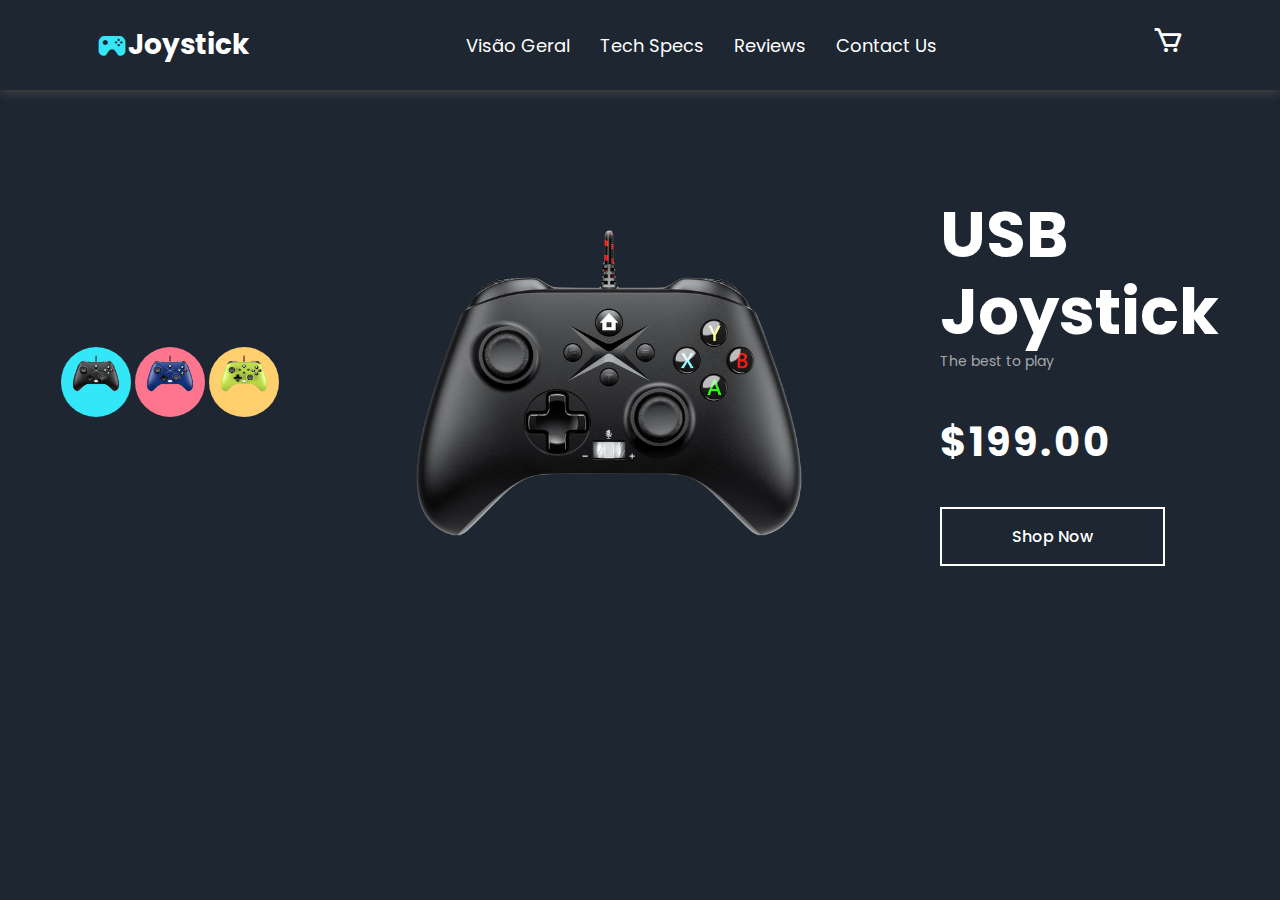
<file: index.html>
<!DOCTYPE html>
<html lang="pt">
<head>
    <meta charset="UTF-8">
    <meta name="viewport" content="width=device-width, initial-scale=1.0">
    <link rel="stylesheet" href="https://cdn.jsdelivr.net/npm/boxicons@latest/css/boxicons.min.css">
    <!-- or -->
    <link rel="stylesheet" href="https://unpkg.com/boxicons@latest/css/boxicons.min.css">
    <link rel="preconnect" href="https://fonts.gstatic.com" crossorigin>
    <link href="https://fonts.googleapis.com/css2?family=Poppins:wght@300;400;500;600;700;800;900&display=swap" rel="stylesheet">
    <link rel="stylesheet" href="css/style.css"> 
    <title>Pagina de vendas</title>
</head>
<script language="javascript" src="funcoes.js"></script>
<body>

    <header>
        <nav class="nav-bar">
            <div class="logo">
                <a href="#" class="logo"><i class='bx bxs-joystick'></i>Joystick</a>
            </div>
            <div class="nav-list">
                <ul>
                    <li class="nav-item"><a href="index.html" class="nav-link">Visão Geral</a></li>
                    <li class="nav-item"><a href="Tech-Specs.html" class="nav-link">Tech Specs</a></li>
                    <li class="nav-item"><a href="Reviews.html" class="nav-link">Reviews</a></li>
                    <li class="nav-item"><a href="Contact.html" class="nav-link">Contact Us</a></li>
                </ul>
            </div>
            <div class="cart-icon">
                <i class='bx bx-cart'></i>
            </div>

            <div class="mobile-menu-icon">
                <a onclick="menuShow()"><img class="icon" src="./assets/menu_white_36dp.svg"></i></a>
            </div>
        </nav>
        <div class="mobile-menu">
            <ul>
                <li class="nav-item"><a href="index.html" class="nav-link">Visão Geral</a></li>
                <li class="nav-item"><a href="Tech-Specs.html" class="nav-link">Tech Specs</a></li>
                <li class="nav-item"><a href="Reviews.html" class="nav-link">Reviews</a></li>
                <li class="nav-item"><a href="Contact.html" class="nav-link">Contact Us</a></li>
            </ul>
        </div>

    </header>

    <section class="home">

        <div class="main">
            <div class="row">
                <li><img src="./assets/main1.png" alt="Controle preto" onclick="slider('./assets/controle-preto.png')"></li>
            </div>
    
            <div class="row2">
                <li><img src="./assets/main2.png" alt="Controle Azul" onclick="slider('./assets/controle-azul.png')"></li>
            </div>
    
            <div class="row3">
                <li><img src="./assets/main3.png" alt="Controle verde" onclick="slider('./assets/controle-verde.png')"></li>
            </div>
    
        </div>

        <div class="home-img">
            <img src="assets/controle-preto.png" class="one">
        </div>

        <div class="home-text">

            <h1>USB <br> Joystick</h1>
            <h5>The best to play</h5>
            <h3>$199.00</h3>
            <a href="#" class="btn">Shop Now</a>

        </div>
    </section>
</file>
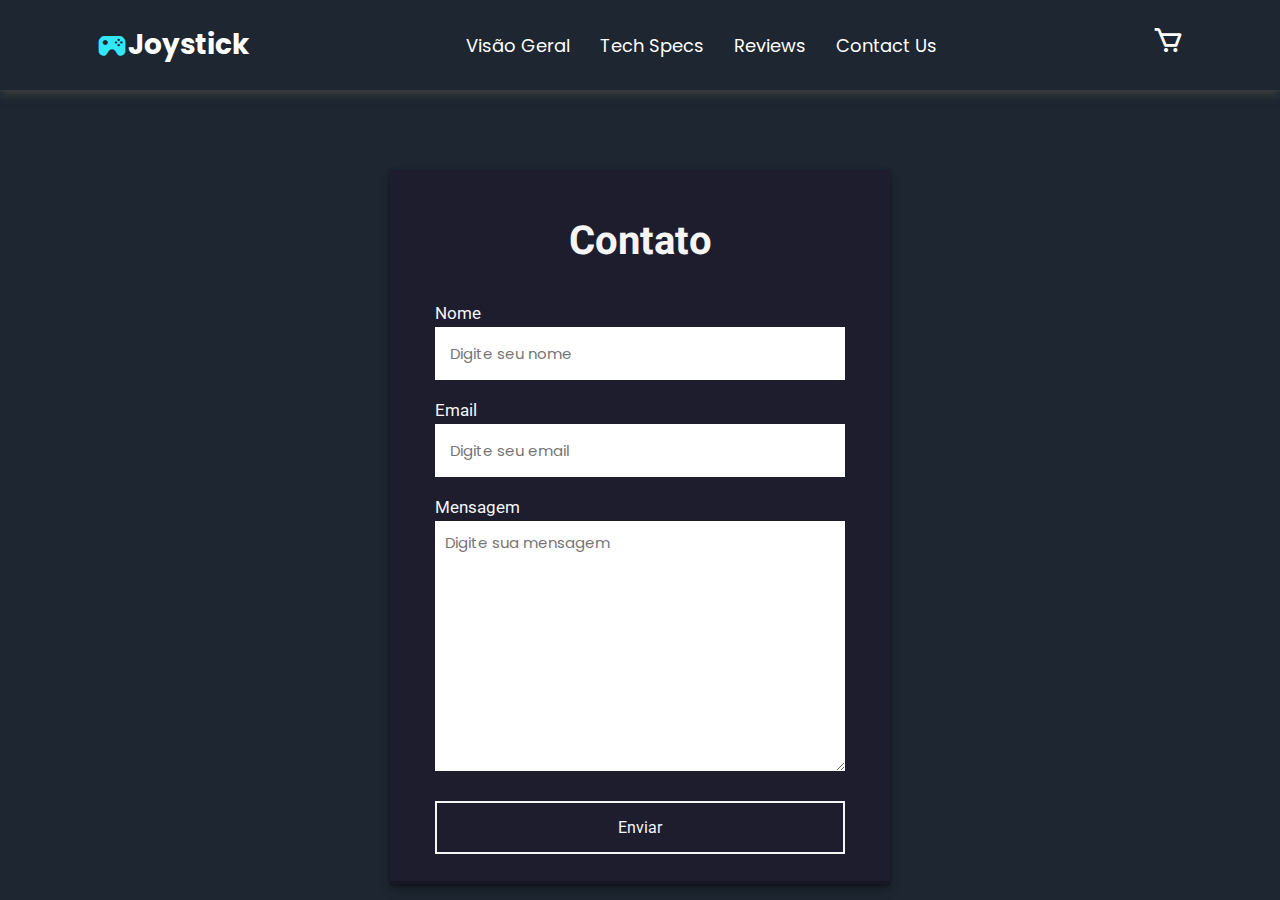
<file: Contact.html>
<!DOCTYPE html>
<html lang="pt">
<head>
    <meta charset="UTF-8">
    <meta name="viewport" content="width=device-width, initial-scale=1.0">
    <link rel="stylesheet" href="https://cdn.jsdelivr.net/npm/boxicons@latest/css/boxicons.min.css">
    <!-- or -->
    <link rel="stylesheet" href="https://unpkg.com/boxicons@latest/css/boxicons.min.css">
    <link rel="preconnect" href="https://fonts.gstatic.com" crossorigin>
    <link href="https://fonts.googleapis.com/css2?family=Poppins:wght@300;400;500;600;700;800;900&display=swap" rel="stylesheet">
    <link rel="stylesheet" href="css/style.css">
    <link rel="stylesheet" href="css/forms.css">    
    <title>Pagina de vendas</title>
</head>
<script language="javascript" src="funcoes.js"></script>
<body>

    <header>
        <nav class="nav-bar">
            <div class="logo">
                <a href="#" class="logo"><i class='bx bxs-joystick'></i>Joystick</a>
            </div>
            <div class="nav-list">
                <ul>
                    <li class="nav-item"><a href="index.html" class="nav-link">Visão Geral</a></li>
                    <li class="nav-item"><a href="Tech-Specs.html" class="nav-link">Tech Specs</a></li>
                    <li class="nav-item"><a href="Reviews.html" class="nav-link">Reviews</a></li>
                    <li class="nav-item"><a href="Contact.html" class="nav-link">Contact Us</a></li>
                </ul>
            </div>
            <div class="cart-icon">
                <i class='bx bx-cart'></i>
            </div>

            <div class="mobile-menu-icon">
                <a onclick="menuShow()"><img class="icon" src="./assets/menu_white_36dp.svg"></i></a>
            </div>
        </nav>
        <div class="mobile-menu">
            <ul>
                <li class="nav-item"><a href="index.html" class="nav-link">Visão Geral</a></li>
                <li class="nav-item"><a href="Tech-Specs.html" class="nav-link">Tech Specs</a></li>
                <li class="nav-item"><a href="Reviews.html" class="nav-link">Reviews</a></li>
                <li class="nav-item"><a href="Contact.html" class="nav-link">Contact Us</a></li>
            </ul>
        </div>

    </header>

<body>
    <section>
        <h2>Contato</h2>  
        <form action="https://api.staticforms.xyz/submit" method="post">
            <label class="escrita">Nome</label>
            <input type="text" name="name" placeholder="Digite seu nome" autocomplete="off" required>
            <label class="escrita">Email</label>
            <input type="email" name="email" placeholder="Digite seu email" autocomplete="off" required>
            <label class="escrita">Mensagem</label>
            <textarea name="message" cols="30" rows="10" placeholder="Digite sua mensagem"></textarea required>
            <button type="submit" class="escrita">Enviar</button>

            <input type="hidden" name="accessKey" value="#">
            <input type="hidden" name="redirectTo" value="#">
        </form>
    </section>


</body>
</file>
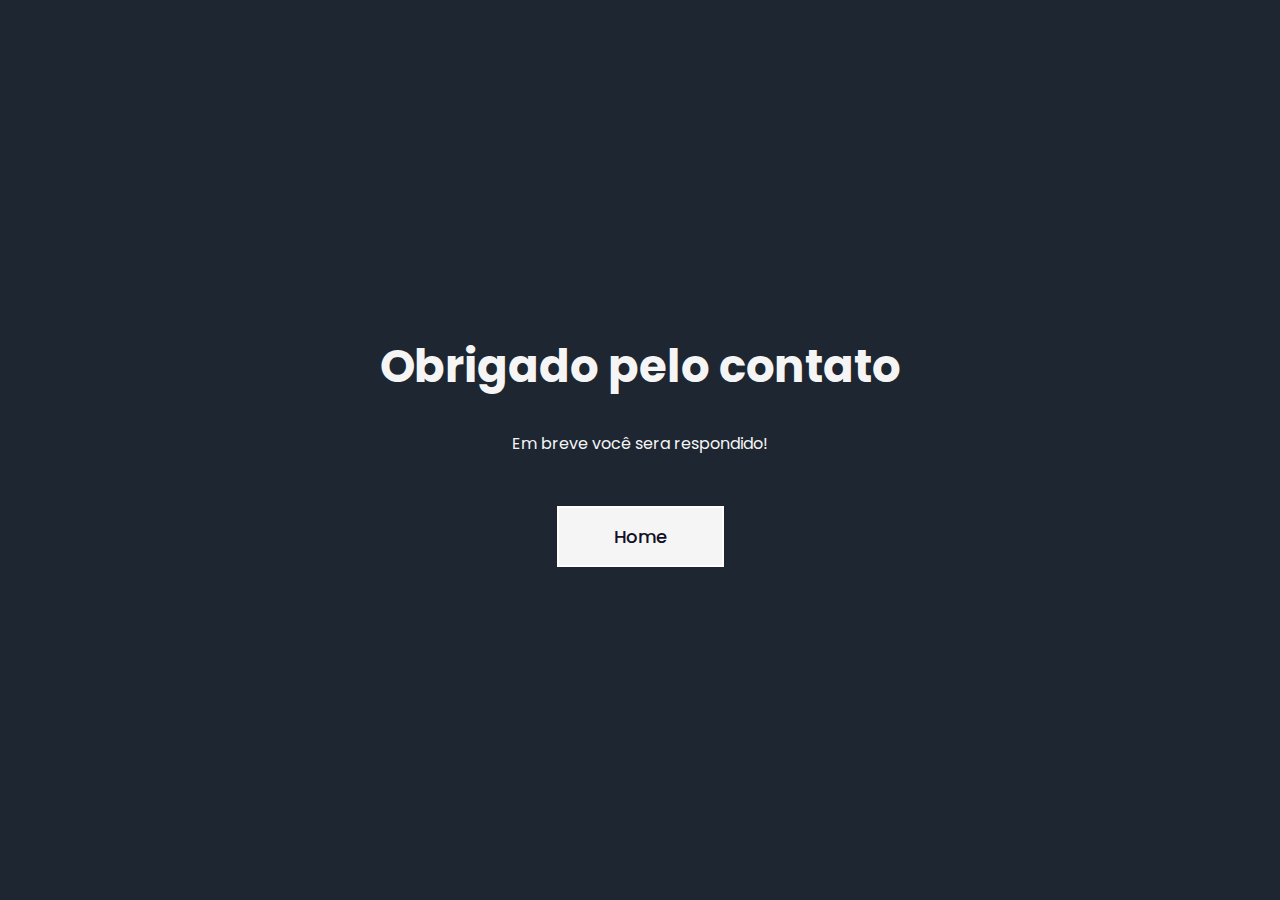
<file: Obrigado.html>
<!DOCTYPE html>
<html lang="pt">
<head>
    <meta charset="UTF-8">
    <meta name="viewport" content="width=device-width, initial-scale=1.0">
    <link rel="stylesheet"
    href="https://cdn.jsdelivr.net/npm/boxicons@latest/css/boxicons.min.css">
    <!-- or -->
    <link rel="stylesheet"
    href="https://unpkg.com/boxicons@latest/css/boxicons.min.css">
    <link rel="preconnect" href="https://fonts.gstatic.com" crossorigin>
    <link href="https://fonts.googleapis.com/css2?family=Poppins:wght@300;400;500;600;700;800;900&display=swap" rel="stylesheet">
    <link rel="stylesheet" href="css/style.css">
    <link rel="stylesheet" href="css/forms.css"/>    
    <title>Pagina de vendas</title>
</head>
<script language="javascript" src="funcoes.js"></script>

<body class="main"> 
    <h1 class="text">Obrigado pelo contato</h1>
    <p class="paragrafo">Em breve você sera respondido!</p>
    <a href="index.html" class="btn">Home</a>
</body>
</file>
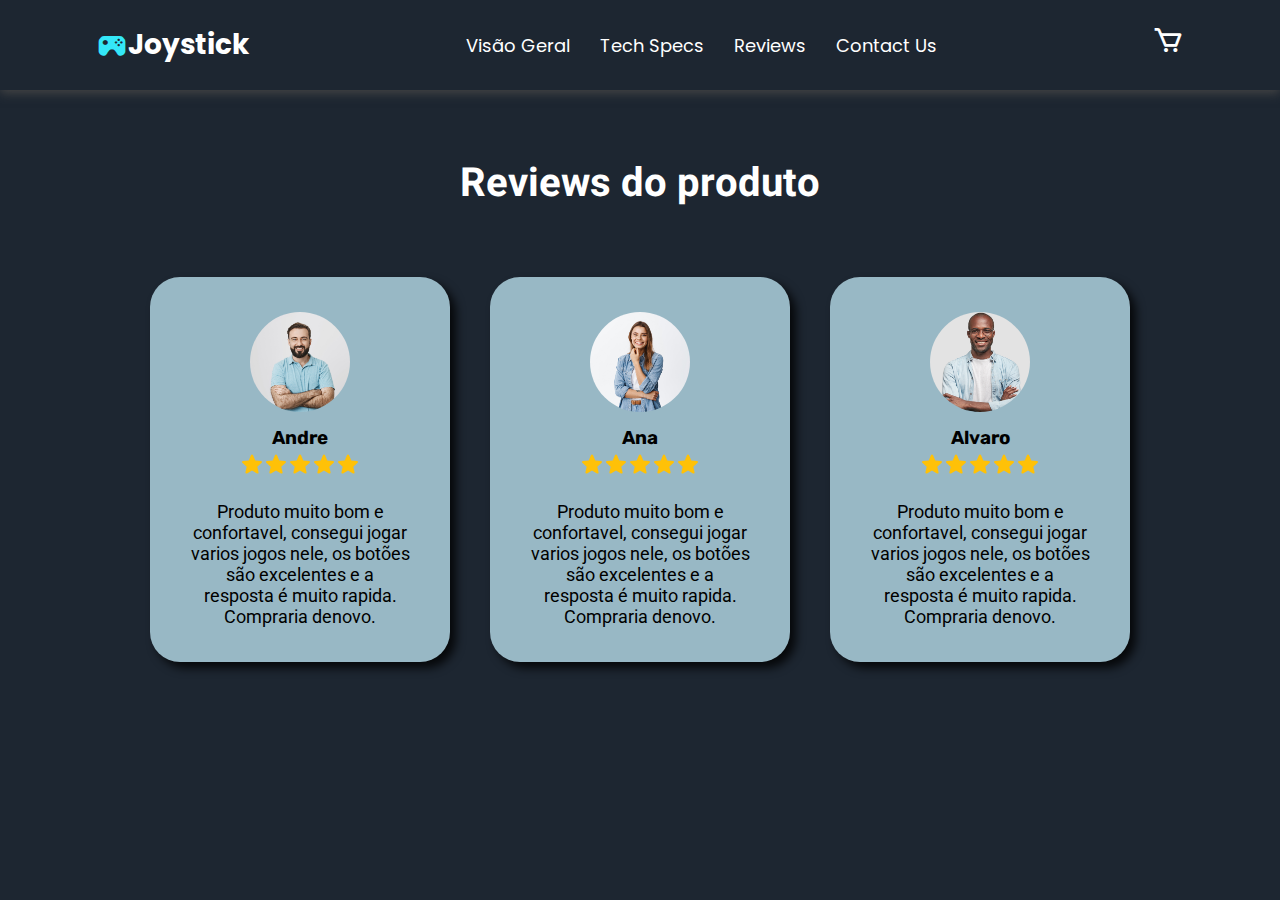
<file: Reviews.html>
<!DOCTYPE html>
<html lang="pt">
<head>
    <meta charset="UTF-8">
    <meta name="viewport" content="width=device-width, initial-scale=1.0">
    <link rel="stylesheet" href="https://cdn.jsdelivr.net/npm/boxicons@latest/css/boxicons.min.css">
    <!-- or -->
    <link rel="stylesheet" href="https://unpkg.com/boxicons@latest/css/boxicons.min.css">
    <link rel="preconnect" href="https://fonts.gstatic.com" crossorigin>
    <link href="https://fonts.googleapis.com/css2?family=Poppins:wght@300;400;500;600;700;800;900&display=swap" rel="stylesheet">
    <link rel="stylesheet" href="css/style.css">
    <link rel="stylesheet" href="css/Reviews.css"/>    
    <title>Pagina de vendas</title>
</head>
<script language="javascript" src="funcoes.js"></script>
<body>

    <header>
        <nav class="nav-bar">
            <div class="logo">
                <a href="#" class="logo"><i class='bx bxs-joystick'></i>Joystick</a>
            </div>
            <div class="nav-list">
                <ul>
                    <li class="nav-item"><a href="index.html" class="nav-link">Visão Geral</a></li>
                    <li class="nav-item"><a href="Tech-Specs.html" class="nav-link">Tech Specs</a></li>
                    <li class="nav-item"><a href="Reviews.html" class="nav-link">Reviews</a></li>
                    <li class="nav-item"><a href="Contact.html" class="nav-link">Contact Us</a></li>
                </ul>
            </div>
            <div class="cart-icon">
                <i class='bx bx-cart'></i>
            </div>

            <div class="mobile-menu-icon">
                <a onclick="menuShow()"><img class="icon" src="./assets/menu_white_36dp.svg"></i></a>
            </div>
        </nav>
        <div class="mobile-menu">
            <ul>
                <li class="nav-item"><a href="index.html" class="nav-link">Visão Geral</a></li>
                    <li class="nav-item"><a href="Tech-Specs.html" class="nav-link">Tech Specs</a></li>
                    <li class="nav-item"><a href="Reviews.html" class="nav-link">Reviews</a></li>
                    <li class="nav-item"><a href="Contact.html" class="nav-link">Contact Us</a></li>
            </ul>
        </div>

    </header>

    <h1>Reviews do produto</h1>

    <section class="cards">

        <div class="card">
            <img class="user" src="./assets/pessoa-1.jpg">
            <h3>Andre</h3>
        <div class="stars">
            <img class="star" src="./assets/star.svg">
            <img class="star" src="./assets/star.svg">
            <img class="star" src="./assets/star.svg">
            <img class="star" src="./assets/star.svg">
            <img class="star" src="./assets/star.svg">    
        </div>
         <p>Produto muito bom e confortavel, consegui jogar varios jogos nele, os botões são excelentes e a resposta é muito rapida. Compraria denovo.</p>
        </div>

        <div class="card">
            <img class="user" src="./assets/pessoa-3.jpg">
            <h3>Ana</h3>
        <div class="stars">
            <img class="star" src="./assets/star.svg">
            <img class="star" src="./assets/star.svg">
            <img class="star" src="./assets/star.svg">
            <img class="star" src="./assets/star.svg">
            <img class="star" src="./assets/star.svg">    
        </div>
         <p>Produto muito bom e confortavel, consegui jogar varios jogos nele, os botões são excelentes e a resposta é muito rapida. Compraria denovo.</p>
        </div>

        <div class="card">
            <img class="user" src="./assets/pessoa-2.jpg">
            <h3>Alvaro</h3>
        <div class="stars">
            <img class="star" src="./assets/star.svg">
            <img class="star" src="./assets/star.svg">
            <img class="star" src="./assets/star.svg">
            <img class="star" src="./assets/star.svg">
            <img class="star" src="./assets/star.svg">    
        </div>
         <p>Produto muito bom e confortavel, consegui jogar varios jogos nele, os botões são excelentes e a resposta é muito rapida. Compraria denovo.</p>
        </div>

    </section>
</file>
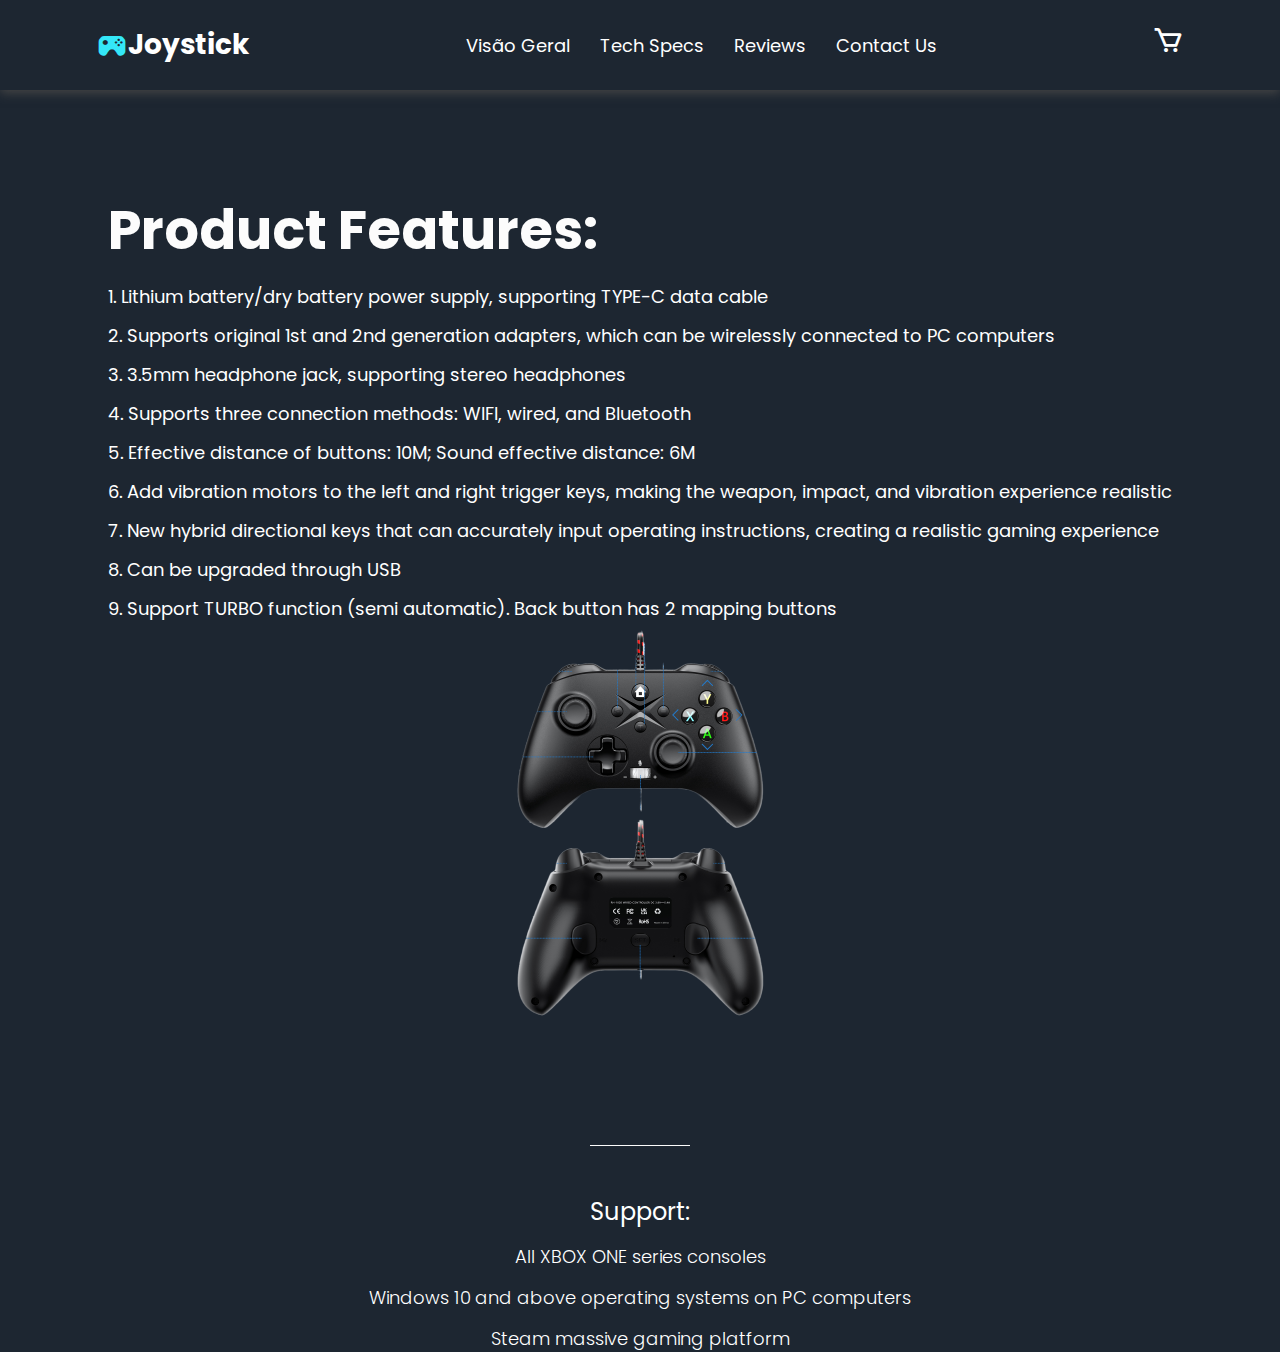
<file: Tech-Specs.html>
<!DOCTYPE html>
<html lang="pt">
<head>
    <meta charset="UTF-8">
    <meta name="viewport" content="width=device-width, initial-scale=1.0">
    <link rel="stylesheet" href="https://cdn.jsdelivr.net/npm/boxicons@latest/css/boxicons.min.css">
    <!-- or -->
    <link rel="stylesheet" href="https://unpkg.com/boxicons@latest/css/boxicons.min.css">
    <link rel="preconnect" href="https://fonts.gstatic.com" crossorigin>
    <link href="https://fonts.googleapis.com/css2?family=Poppins:wght@300;400;500;600;700;800;900&display=swap" rel="stylesheet">
    <link rel="stylesheet" href="css/style.css">
    <link rel="stylesheet" href="css/specs.css"/>    
    <title>Pagina de vendas</title>
</head>
<script language="javascript" src="funcoes.js"></script>
<body>

    <header>
        <nav class="nav-bar">
            <div class="logo">
                <a href="#" class="logo"><i class='bx bxs-joystick'></i>Joystick</a>
            </div>
            <div class="nav-list">
                <ul>
                    <li class="nav-item"><a href="index.html" class="nav-link">Visão Geral</a></li>
                    <li class="nav-item"><a href="Tech-Specs.html" class="nav-link">Tech Specs</a></li>
                    <li class="nav-item"><a href="Reviews.html" class="nav-link">Reviews</a></li>
                    <li class="nav-item"><a href="Contact.html" class="nav-link">Contact Us</a></li>
                </ul>
            </div>
            <div class="cart-icon">
                <i class='bx bx-cart'></i>
            </div>

            <div class="mobile-menu-icon">
                <a onclick="menuShow()"><img class="icon" src="./assets/menu_white_36dp.svg"></i></a>
            </div>
        </nav>
        <div class="mobile-menu">
            <ul>
                <li class="nav-item"><a href="index.html" class="nav-link">Visão Geral</a></li>
                <li class="nav-item"><a href="Tech-Specs.html" class="nav-link">Tech Specs</a></li>
                <li class="nav-item"><a href="Reviews.html" class="nav-link">Reviews</a></li>
                <li class="nav-item"><a href="Contact.html" class="nav-link">Contact Us</a></li>
            </ul>
        </div>

    </header>

    <main class="conteudo">
        <section class="conteudo-principal">
            <div class="conteudo-principal-escrito">
                <h1 class="conteudo-principal-escrito-titulo">Product Features:</h1>
        
                <h2 class="conteudo-principal-escrito-subtitulo">1. Lithium battery/dry battery power supply, supporting TYPE-C data cable</h2>
                <h2 class="conteudo-principal-escrito-subtitulo">2. Supports original 1st and 2nd generation adapters, which can be wirelessly connected to PC computers</h2>
                <h2 class="conteudo-principal-escrito-subtitulo">3. 3.5mm headphone jack, supporting stereo headphones</h2>
                <h2 class="conteudo-principal-escrito-subtitulo">4. Supports three connection methods: WIFI, wired, and Bluetooth</h2>
                <h2 class="conteudo-principal-escrito-subtitulo">5. Effective distance of buttons: 10M; Sound effective distance: 6M</h2>
                <h2 class="conteudo-principal-escrito-subtitulo">6. Add vibration motors to the left and right trigger keys, making the weapon, impact, and vibration experience realistic</h2>
                <h2 class="conteudo-principal-escrito-subtitulo">7. New hybrid directional keys that can accurately input operating instructions, creating a realistic gaming experience</h2>
                <h2 class="conteudo-principal-escrito-subtitulo">8. Can be upgraded through USB</h2>
                <h2 class="conteudo-principal-escrito-subtitulo">9. Support TURBO function (semi automatic). Back button has 2 mapping buttons</h2>
            </div>
            <img class="conteudo-principal-imagem" src="./assets/Specs-img.png"> 
        
        </section>
        <section class="conteudo-secundario">
            <h3 class="conteudo-secundario-titulo">Support:</h3>
            <p class="conteudo-secundario-paragrafo">All XBOX ONE series consoles</p>
            <p class="conteudo-secundario-paragrafo">Windows 10 and above operating systems on PC computers</p>
            <p class="conteudo-secundario-paragrafo">Steam massive gaming platform</p>
        </section>
        
        
        </main>
</body>
</file>
<file: css/style.css>
@charset "UTF-8";

*{
    margin: 0;
    padding: 0;
    box-sizing: border-box;
    font-family: 'Poppins', sans-serif;
    text-decoration: none;
    list-style: none;
}

:root {
    --bg-color:var(--bg-color) #1d2631;
    --tex-color: #fff;
    --main-color: #34e7f8;
    --other-color: #fcfcfc;
    --h1-font: 4rem;
    --p-font: 1rem;    
}

body {
    background-color: #1d2631;
    color: var(--tex-color);
}


header {
    background-color: #1D2631;
    box-shadow: 0px 3px 10px #464646;
}

.nav-bar {
    display: flex;
    justify-content: space-between;
    padding: 1.5rem 6rem;
}

.logo {
    display: flex;
    align-items: center;
    color: var(--tex-color);
    font-size: 28px;
    font-weight: bold;
}

.logo i {
    color: var(--main-color);
    font-size: 32px;
}

.nav-list {
    display: flex;
    align-items: center;
}

.nav-list ul {
    display: flex;
    justify-content: center;
    list-style: none;
}

.nav-item {
    margin: 0 15px;
}

.nav-link {
    font-family: 'Poppins', sans-serif;
    color: #fff;
    font-weight: 400;
    font-size: 18px;
    transition: a .5s ease;
}

.nav-link:hover {
    color: var(--main-color);
}

.cart-icon i {
    font-size: 32px;
    cursor: pointer;
    transition: all .5s ease;
}

.cart-icon i:hover {
    transform: translateY(-5px);
    color: var(--main-color);
}

.mobile-menu-icon {
    display: none;
}

.mobile-menu {
    display: none;
}

@media screen and (max-width: 730px) {
    .nav-bar {
        padding: 1.5rem 4rem;
    }
    .nav-item {
        display: none;
    }
    .login-button {
        display: none;
    }
    .mobile-menu-icon {
        display: block;
    }
    .mobile-menu-icon button {
        background-color: transparent;
        border: none;
        cursor: pointer;
    }
    .mobile-menu ul {
        display: flex;
        flex-direction: column;
        text-align: center;
        padding-bottom: 1rem;
    }
    .mobile-menu .nav-item {
        display: block;
        padding-top: 1.2rem;
    }
    .mobile-menu .login-button {
        display: block;
        padding: 1rem 2rem;
    }
    .mobile-menu .login-button button {
        width: 100%;
    }
    .open {
        display: block;
    }
}

.home {
    margin-top: 80px;
    display: flex;
    flex-direction: row;
    align-items: center;
    justify-content: space-around;
    flex-wrap: wrap;
}

.home-text h1 {
    font-size: var(--h1-font);
    line-height: 1.2;
}

.home-text h5 {
    color: #ffffff99;
    font-size: 14px;
    font-weight: 400;
    margin-bottom: 40px;
}

.home-text h3 {
    font-size: 40px;
    font-weight: 700;
    letter-spacing: 2px;
    margin-bottom: 35px;
}

.home-img img {
    max-width: 100%;
    width: 26rem;
    height: auto;
}

.btn {
    display: inline-block;
    padding: 15px 70px;
    font-size: 16px;
    font-weight: 500;
    background: transparent;
    border: solid 2px var(--tex-color);
    transition: all.55 ease;
    color: #fff;
}

.btn:hover {
    background: var(--tex-color);
    border: 2px solid var(--tex-color);
    color: #000;
}

.main li img {
    width: 50px;
    height: auto;
    max-width: 100%;
}

.row {
    background: var(--main-color);
    width: 70px;
    height: 70px;
    border-radius: 50%;
    justify-content: center;
    transition: all.55 ease;
    cursor: pointer;
    display: inline-flex;
}

.row:hover {
    transform: translateY(-8px);
}

.row2 {
    background: #ff758d;
    width: 70px;
    height: 70px;
    border-radius: 50%;
    justify-content: center;
    transition: all.55 ease;
    cursor: pointer;
    display: inline-flex;  
}

.row2:hover {
    transform: translateY(-8px);
}

.row3 {
    background: #ffd06d;
    width: 70px;
    height: 70px;
    border-radius: 50%;
    justify-content: center;
    transition: all.55 ease;
    cursor: pointer;
    display: inline-flex;  
}

.row3:hover {
    transform: translateY(-8px);
}
</file>
<file: css/forms.css>
@charset "UTF-8";
@import url('https://fonts.googleapis.com/css2?family=Heebo:wght@700&family=Roboto&family=Rubik:wght@600&display=swap');

section {
    margin-top: 80px;
    margin-left: auto;
    margin-right: auto;
    display: flex;
    align-items: center;
    justify-content: center;
    flex-direction: column;
    padding: 10px 45px;
    background-color: #1d1d2e;
    width: 500px;
    box-shadow: rgba(0, 0, 0, 0.4) 0px 2px 4px, rgba(0, 0, 0, 0.3) 0px 7px 13px -3px, rgba(0, 0, 0, 0.2) 0px -3px 0px inset;
}

section h2 {
    color: #f5f5f5;
    font-size: 2.5rem;
    margin: 2rem;
    font-family: Heebo;
}

section form{
    display: flex;
    flex-direction: column;
    width: 100%;
}

form label {
    color: #f5f5f5;
    font-size: 17px;
    margin-bottom: 4px;
}

form input {
    padding: 15px;
    outline: none;
    border: 0;
    margin-bottom: 20px;
    font-size: 15px;
    transition: all 0.5s;
}

form input:focus {
    border-radius: 16px;
}

form textarea {
    padding: 10px;
    outline: none;
    border: 0;
    font-size: 15px;
    margin-bottom: 30px;
    transition: all 0.5s;
}

form textarea:focus {
    border-radius: 16px;
}

form button {
    padding: 15px;
    cursor: pointer;
    font-size: 16px;
    background: transparent;
    border: 2px solid #f5f5f5;
    color: #f5f5f5;
    transition: all 1s;
    margin-bottom: 20px;
}

form button:hover {
    background: #f5f5f5;
    color: #101016;
    border-radius: 16px;
}

@media screen and (max-width: 730px) {
    section{
        width: 380px;
    }
}

.main {
    display: flex;
    align-items: center;
    justify-content: center;
    flex-direction: column;
    min-height: 100vh;
}

.text {
    font-size: 45px;
    color: #f5f5f5;
    margin-bottom: 30px;
}

.paragrafo {
    color: #f5f5f5;
    margin-bottom: 50px;
}

.btn {
    padding: 15px 55px;
    background: #f5f5f5;
    text-decoration: none;
    color: #101026;
    font-size: 18px;
    transition: all 0.5s;
}

.btn:hover {
    border-radius: 16px;
}

.escrita {
    font-family: Roboto;
}
</file>
<file: css/Reviews.css>
@charset "UTF-8";
@import url('https://fonts.googleapis.com/css2?family=Heebo:wght@700&family=Roboto&family=Rubik:wght@600&display=swap');

.card {
    color: #000;
    background-color: #98B8C5;
    display: flex;
    flex-direction: column;
    align-items: center;
    padding: 35px 40px;
    box-shadow: 6px 6px 10px rgba(0, 0, 0, .8);
    border-radius: 30px;
}

.card .user {
    width: 100px;
    height: 100px;
    border-radius: 50%;
    margin-bottom: 15px;
}

.star {
    width: 20px;
}

h1 {
    display: flex;
    justify-content: center;
    margin: 4rem 0 4rem 0;
    font-family: Heebo;
    font-size: 40px;
}

.cards {
    display: flex;
    max-width: 980px;
    margin: 0 auto;
    grid-gap: 40px;
}

@media screen and (max-width: 730px) {
    .cards {
        max-width: 350px;
        flex-wrap: wrap;
    }
}

.card h3 {
    font-family: Rubik;
    margin-bottom: 5px;
}

p {
    margin-top: 20px;
    text-align: center;
    font-family: Roboto;
    font-size: 18px;
}
</file>
<file: css/specs.css>
@charset "UTF-8";


.conteudo-principal {
    padding-top: 100px;
    display: flex;
    flex-direction: row;
    align-items: center;
    justify-content: space-around;
    flex-wrap: wrap;
}

.conteudo-principal-escrito {
    display: flex;
    flex-direction: column;
    gap: 12px;
    width: auto;
}

.conteudo-principal-escrito-titulo {
    font-weight: bold;
    font-size: 54px;
    color: #fcfcfc;
}

.conteudo-principal-escrito-subtitulo {
    font-weight: 400;
    font-size: 18px;
}

.conteudo-principal-imagem {
    padding-bottom: 68px;
    width: 400px;
    height: auto;
}

.conteudo-secundario {
    display: flex;
    flex-direction: column;
    align-items: center;
    gap: 14px;
}

.conteudo-secundario-titulo {
    border-top: 0.4px solid #fcfcfc;
    padding-top: 48px;
    font-weight: 400;
    font-size: 24px;
    margin-top: 55px;    
}

.conteudo-secundario-paragrafo {
    font-weight: 300;
    font-size: 18px;
}
</file>
